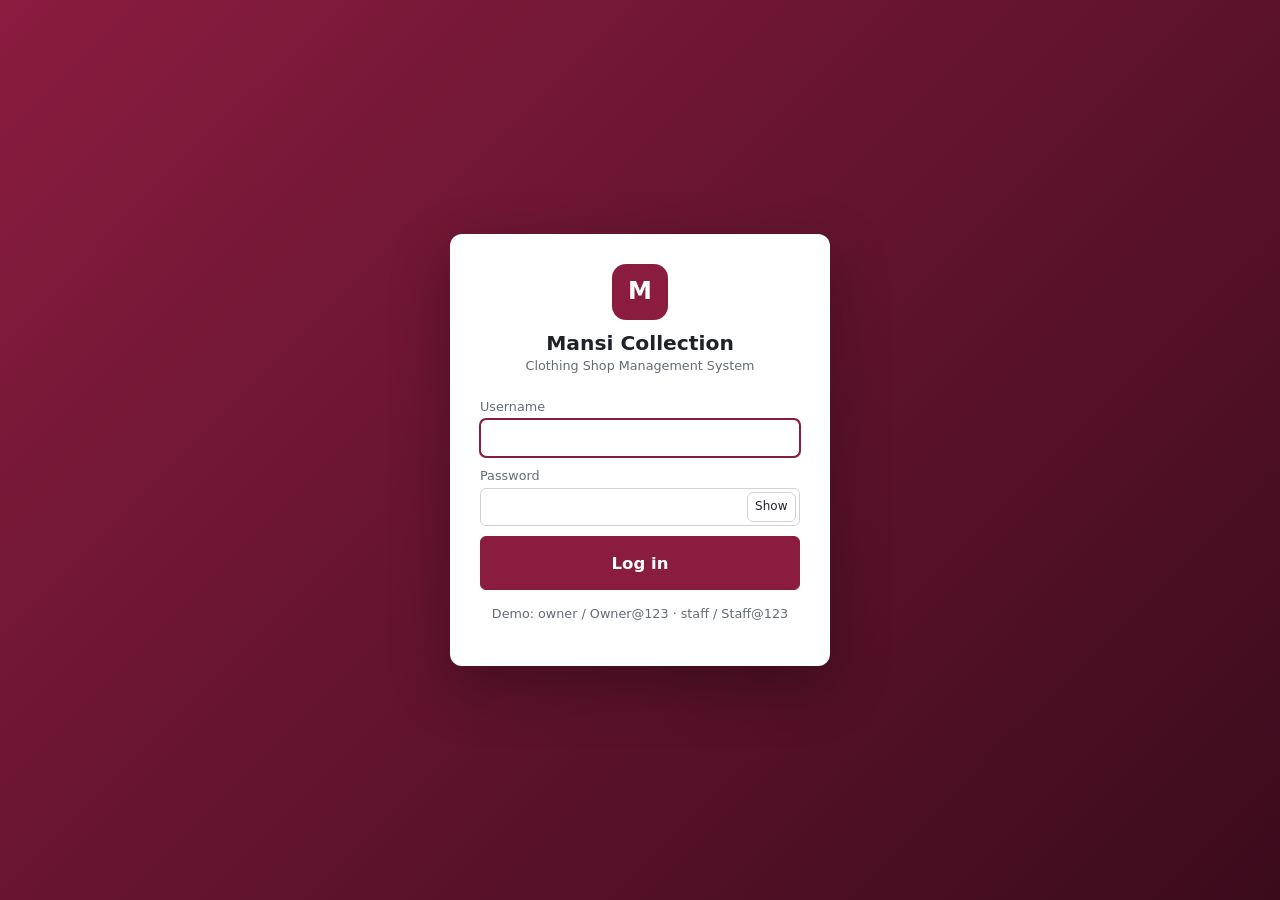
<file: src/main/resources/static/login.html>
<!doctype html>
<html lang="en">
<head>
  <meta charset="utf-8">
  <title>Login – Mansi Collection</title>
  <meta name="viewport" content="width=device-width, initial-scale=1">
  <link rel="stylesheet" href="css/app.css">
</head>
<body>
<div class="login-page">
  <form class="login-card" id="loginForm" autocomplete="on">
    <div class="shop">
      <div class="mark">M</div>
      <h1 style="margin:0">Mansi Collection</h1>
      <div class="muted small">Clothing Shop Management System</div>
    </div>
    <div class="field">
      <label for="username">Username</label>
      <input type="text" id="username" autocomplete="username" required autofocus>
    </div>
    <div class="field">
      <label for="password">Password</label>
      <div class="pw-wrap">
        <input type="password" id="password" autocomplete="current-password" required>
        <button type="button" id="togglePw">Show</button>
      </div>
    </div>
    <div id="err" class="field"></div>
    <button class="primary big" style="width:100%" id="loginBtn">Log in</button>
    <p class="muted small" style="margin-top:1rem;text-align:center">Demo: owner / Owner@123 · staff / Staff@123</p>
  </form>
</div>
<script src="js/app.js"></script>
<script>
  const pw = document.getElementById('password');
  document.getElementById('togglePw').onclick = e => {
    pw.type = pw.type === 'password' ? 'text' : 'password';
    e.target.textContent = pw.type === 'password' ? 'Show' : 'Hide';
  };
  document.getElementById('loginForm').addEventListener('submit', async e => {
    e.preventDefault();
    const btn = document.getElementById('loginBtn');
    btn.disabled = true;
    try {
      const me = await api('/auth/login', { method: 'POST', body: {
        username: document.getElementById('username').value, password: pw.value } });
      const next = param('next');
      location.href = next && /^[a-z-]+\.html(\?[^/]*)?$/.test(next) && !next.startsWith('login') ? next : homeFor(me);
    } catch (err) {
      showError(document.getElementById('err'), err);
      pw.value = '';
      pw.focus();
    } finally {
      btn.disabled = false;
    }
  });
</script>
</body>
</html>
</file>
<file: src/main/resources/static/css/app.css>
/* CSMS prototype styles. Plain CSS, no framework, works offline. */
:root {
  --brand: #8a1c40;
  --brand-dark: #6b1530;
  --brand-soft: #fbeef2;
  --ink: #1f2328;
  --muted: #646b73;
  --line: #e2e4e8;
  --bg: #f5f6f8;
  --card: #ffffff;
  --ok: #1a7f37;
  --ok-soft: #e7f5ea;
  --warn: #9a6700;
  --warn-soft: #fff6dd;
  --err: #c62828;
  --err-soft: #fdecec;
  --info: #0b62a3;
  --info-soft: #e8f2fb;
  --radius: 8px;
  --shadow: 0 1px 2px rgba(0,0,0,.06), 0 1px 6px rgba(0,0,0,.04);
  font-size: 15px;
}
* { box-sizing: border-box; }
html, body { margin: 0; }
body {
  font-family: system-ui, -apple-system, "Segoe UI", Roboto, "Noto Sans", Arial, sans-serif;
  color: var(--ink); background: var(--bg); line-height: 1.4;
}
a { color: var(--brand); }
h1 { font-size: 1.35rem; margin: 0 0 .75rem; }
h2 { font-size: 1.05rem; margin: 0 0 .6rem; }
h3 { font-size: .95rem; margin: 0 0 .5rem; }
.num, td.num, th.num { text-align: right; font-variant-numeric: tabular-nums; white-space: nowrap; }
.muted { color: var(--muted); }
.small { font-size: .85rem; }
.hidden { display: none !important; }
.row { display: flex; gap: .75rem; align-items: center; flex-wrap: wrap; }
.row.between { justify-content: space-between; }
.grow { flex: 1; }
.stack > * + * { margin-top: .75rem; }

/* ---------- top bar ---------- */
.topbar {
  display: flex; align-items: center; gap: 1rem; padding: 0 1rem; height: 52px;
  background: var(--brand); color: #fff; position: sticky; top: 0; z-index: 20;
}
.topbar .logo { font-weight: 700; letter-spacing: .3px; white-space: nowrap; }
.topbar .logo small { font-weight: 400; opacity: .8; margin-left: .35rem; }
.topbar nav { display: flex; gap: .25rem; overflow-x: auto; flex: 1; }
.topbar nav a {
  color: #fff; text-decoration: none; padding: .45rem .7rem; border-radius: 6px; white-space: nowrap; opacity: .88;
}
.topbar nav a:hover { background: rgba(255,255,255,.12); opacity: 1; }
.topbar nav a.active { background: rgba(255,255,255,.2); opacity: 1; font-weight: 600; }
.topbar .user { white-space: nowrap; font-size: .9rem; }
.topbar .user .role { background: rgba(255,255,255,.2); border-radius: 10px; padding: 1px 8px; margin: 0 .4rem; font-size: .75rem; }
.topbar .user button { background: transparent; color: #fff; border: 1px solid rgba(255,255,255,.5); }

main { padding: 1rem; max-width: 1400px; margin: 0 auto; }

/* ---------- cards, tables ---------- */
.card { background: var(--card); border: 1px solid var(--line); border-radius: var(--radius); padding: 1rem; box-shadow: var(--shadow); }
.grid { display: grid; gap: 1rem; }
.grid.cols-2 { grid-template-columns: repeat(2, minmax(0, 1fr)); }
.grid.cols-3 { grid-template-columns: repeat(3, minmax(0, 1fr)); }
.grid.kpis { grid-template-columns: repeat(auto-fit, minmax(170px, 1fr)); }
@media (max-width: 900px) { .grid.cols-2, .grid.cols-3 { grid-template-columns: 1fr; } }

table { width: 100%; border-collapse: collapse; }
th, td { padding: .45rem .5rem; border-bottom: 1px solid var(--line); text-align: left; vertical-align: middle; }
th { font-size: .8rem; text-transform: uppercase; letter-spacing: .3px; color: var(--muted); font-weight: 600; background: #fafbfc; }
tbody tr:hover { background: #fafbfc; }
tr.clickable { cursor: pointer; }
.table-wrap { overflow-x: auto; }

.kpi .label { color: var(--muted); font-size: .85rem; }
.kpi .value { font-size: 1.6rem; font-weight: 700; margin-top: .2rem; font-variant-numeric: tabular-nums; }
.kpi .sub { font-size: .8rem; color: var(--muted); }

/* ---------- forms ---------- */
label { display: block; font-size: .85rem; color: var(--muted); margin-bottom: .2rem; }
input, select, textarea, button { font: inherit; }
input[type=text], input[type=password], input[type=number], input[type=date], input[type=tel], input[type=search], select, textarea {
  width: 100%; padding: .5rem .6rem; border: 1px solid #cfd3d8; border-radius: 6px; background: #fff; min-height: 38px;
}
input:focus, select:focus, textarea:focus { outline: 2px solid var(--brand); outline-offset: -1px; border-color: var(--brand); }
input.invalid, select.invalid { border-color: var(--err); background: var(--err-soft); }
.field { margin-bottom: .7rem; }
.field-error { color: var(--err); font-size: .8rem; margin-top: .2rem; }
.checkbox { display: flex; align-items: center; gap: .4rem; color: var(--ink); font-size: .95rem; }
.checkbox input { width: 18px; height: 18px; }

button, .btn {
  display: inline-flex; align-items: center; justify-content: center; gap: .35rem;
  padding: .5rem .9rem; min-height: 38px; border-radius: 6px; border: 1px solid #cfd3d8;
  background: #fff; color: var(--ink); cursor: pointer; text-decoration: none; white-space: nowrap;
}
button:hover, .btn:hover { background: #f3f4f6; }
button.primary, .btn.primary { background: var(--brand); border-color: var(--brand); color: #fff; font-weight: 600; }
button.primary:hover, .btn.primary:hover { background: var(--brand-dark); }
button.success { background: var(--ok); border-color: var(--ok); color: #fff; font-weight: 600; }
button.danger { color: var(--err); border-color: #f0b4b4; }
button.whatsapp, .btn.whatsapp { background: #1fa855; border-color: #1fa855; color: #fff; font-weight: 600; }
button.big { min-height: 54px; font-size: 1.1rem; padding: .7rem 1.2rem; }
button.small, .btn.small { min-height: 30px; padding: .2rem .55rem; font-size: .85rem; }
button:disabled { opacity: .5; cursor: not-allowed; }
.icon-btn { min-height: 32px; width: 32px; padding: 0; }

/* ---------- badges, messages ---------- */
.badge { display: inline-block; padding: 1px 8px; border-radius: 10px; font-size: .75rem; font-weight: 600; white-space: nowrap; }
.badge.ok { background: var(--ok-soft); color: var(--ok); }
.badge.warn { background: var(--warn-soft); color: var(--warn); }
.badge.err { background: var(--err-soft); color: var(--err); }
.badge.info { background: var(--info-soft); color: var(--info); }
.badge.brand { background: var(--brand-soft); color: var(--brand); }
.badge.grey { background: #eef0f2; color: var(--muted); }

.msg { border-radius: 6px; padding: .6rem .8rem; font-size: .9rem; }
.msg.err { background: var(--err-soft); color: var(--err); border: 1px solid #f3c2c2; }
.msg.warn { background: var(--warn-soft); color: var(--warn); border: 1px solid #f1dca0; }
.msg.ok { background: var(--ok-soft); color: var(--ok); border: 1px solid #b9e2c3; }
.msg.info { background: var(--info-soft); color: var(--info); border: 1px solid #b8d6f0; }
.msg .code, .code { font-family: ui-monospace, Menlo, Consolas, monospace; font-weight: 700; font-size: .8rem; margin-right: .3rem; }

#toasts { position: fixed; right: 1rem; bottom: 1rem; z-index: 100; display: flex; flex-direction: column; gap: .5rem; max-width: 420px; }
.toast { background: #222; color: #fff; padding: .7rem 1rem; border-radius: 8px; box-shadow: 0 4px 16px rgba(0,0,0,.2); font-size: .92rem; }
.toast.err { background: var(--err); }
.toast.ok { background: var(--ok); }
.toast.warn { background: #b07800; }

/* ---------- modal ---------- */
.modal-back { position: fixed; inset: 0; background: rgba(0,0,0,.45); display: flex; align-items: flex-start; justify-content: center; z-index: 50; padding: 5vh 1rem; overflow-y: auto; }
.modal { background: #fff; border-radius: 10px; width: 100%; max-width: 560px; padding: 1.2rem; box-shadow: 0 10px 40px rgba(0,0,0,.25); }
.modal.wide { max-width: 860px; }
.modal h2 { margin-bottom: .8rem; }
.modal .actions { display: flex; justify-content: flex-end; gap: .5rem; margin-top: 1rem; flex-wrap: wrap; }

/* ---------- login ---------- */
.login-page { min-height: 100vh; display: grid; place-items: center; background: linear-gradient(135deg, var(--brand) 0%, #3b0b1c 100%); padding: 1rem; }
.login-card { width: 100%; max-width: 380px; background: #fff; border-radius: 12px; padding: 2rem; box-shadow: 0 20px 60px rgba(0,0,0,.3); }
.login-card .shop { text-align: center; margin-bottom: 1.5rem; }
.login-card .shop .mark { width: 56px; height: 56px; border-radius: 14px; background: var(--brand); color: #fff; display: grid; place-items: center; font-size: 1.6rem; font-weight: 800; margin: 0 auto .6rem; }
.pw-wrap { position: relative; }
.pw-wrap button { position: absolute; right: 4px; top: 4px; min-height: 30px; padding: 0 .5rem; font-size: .8rem; }

/* ---------- POS ---------- */
.pos { display: grid; grid-template-columns: minmax(0, 1fr) 400px; gap: 1rem; align-items: start; }
@media (max-width: 1000px) { .pos { grid-template-columns: 1fr; } }
.scan-box { display: flex; gap: .5rem; position: relative; }
.scan-box input { font-size: 1.15rem; min-height: 48px; }
.search-results { position: absolute; top: 52px; left: 0; right: 0; background: #fff; border: 1px solid var(--line); border-radius: 8px; box-shadow: 0 8px 24px rgba(0,0,0,.12); max-height: 360px; overflow-y: auto; z-index: 30; }
.search-results div { padding: .5rem .7rem; cursor: pointer; border-bottom: 1px solid var(--line); display: flex; justify-content: space-between; gap: .5rem; }
.search-results div:hover, .search-results div.sel { background: var(--brand-soft); }
.cart td { padding: .5rem .45rem; }
.cart .item-name { font-weight: 600; }
.qty { display: inline-flex; align-items: center; gap: .25rem; }
.qty button { min-height: 30px; width: 30px; padding: 0; }
.qty span { min-width: 1.6rem; text-align: center; font-weight: 600; }
.cart-empty { text-align: center; padding: 2.5rem 1rem; color: var(--muted); }
.totals td { border: 0; padding: .2rem 0; }
.totals .grand td { font-size: 1.6rem; font-weight: 800; padding-top: .5rem; border-top: 2px solid var(--ink); }
.pay-row { display: grid; grid-template-columns: 120px 1fr 1fr 32px; gap: .4rem; margin-bottom: .4rem; }
.shortcuts { font-size: .78rem; color: var(--muted); }
.shortcuts kbd { background: #eef0f2; border: 1px solid #d0d4d9; border-bottom-width: 2px; border-radius: 4px; padding: 0 5px; font-family: inherit; font-size: .75rem; color: var(--ink); }
.offer-tag { color: var(--ok); font-size: .8rem; }

/* ---------- product grid ---------- */
.vgrid th, .vgrid td { text-align: center; }
.vgrid td input { width: 80px; text-align: center; }
.vgrid th:first-child, .vgrid td:first-child { text-align: left; }
.chip { display: inline-flex; align-items: center; gap: .3rem; background: var(--brand-soft); color: var(--brand); border-radius: 14px; padding: 2px 10px; margin: 2px; font-size: .85rem; }

/* ---------- dashboard chart ---------- */
.bars { display: flex; align-items: flex-end; gap: 3px; height: 140px; padding-top: 10px; }
.bars .bar { flex: 1; background: var(--brand); border-radius: 3px 3px 0 0; min-height: 2px; position: relative; opacity: .85; }
.bars .bar:hover { opacity: 1; }
.bars .bar.today { background: #d4477a; }
.bar-labels { display: flex; justify-content: space-between; font-size: .75rem; color: var(--muted); margin-top: 4px; }

/* ---------- share card ---------- */
.share-preview canvas { width: 100%; max-width: 360px; border-radius: 10px; border: 1px solid var(--line); display: block; margin: 0 auto; }
.share-text { white-space: pre-wrap; background: #f0faf3; border: 1px solid #cfe9d6; border-radius: 8px; padding: .6rem .8rem; font-size: .88rem; }
</file>
